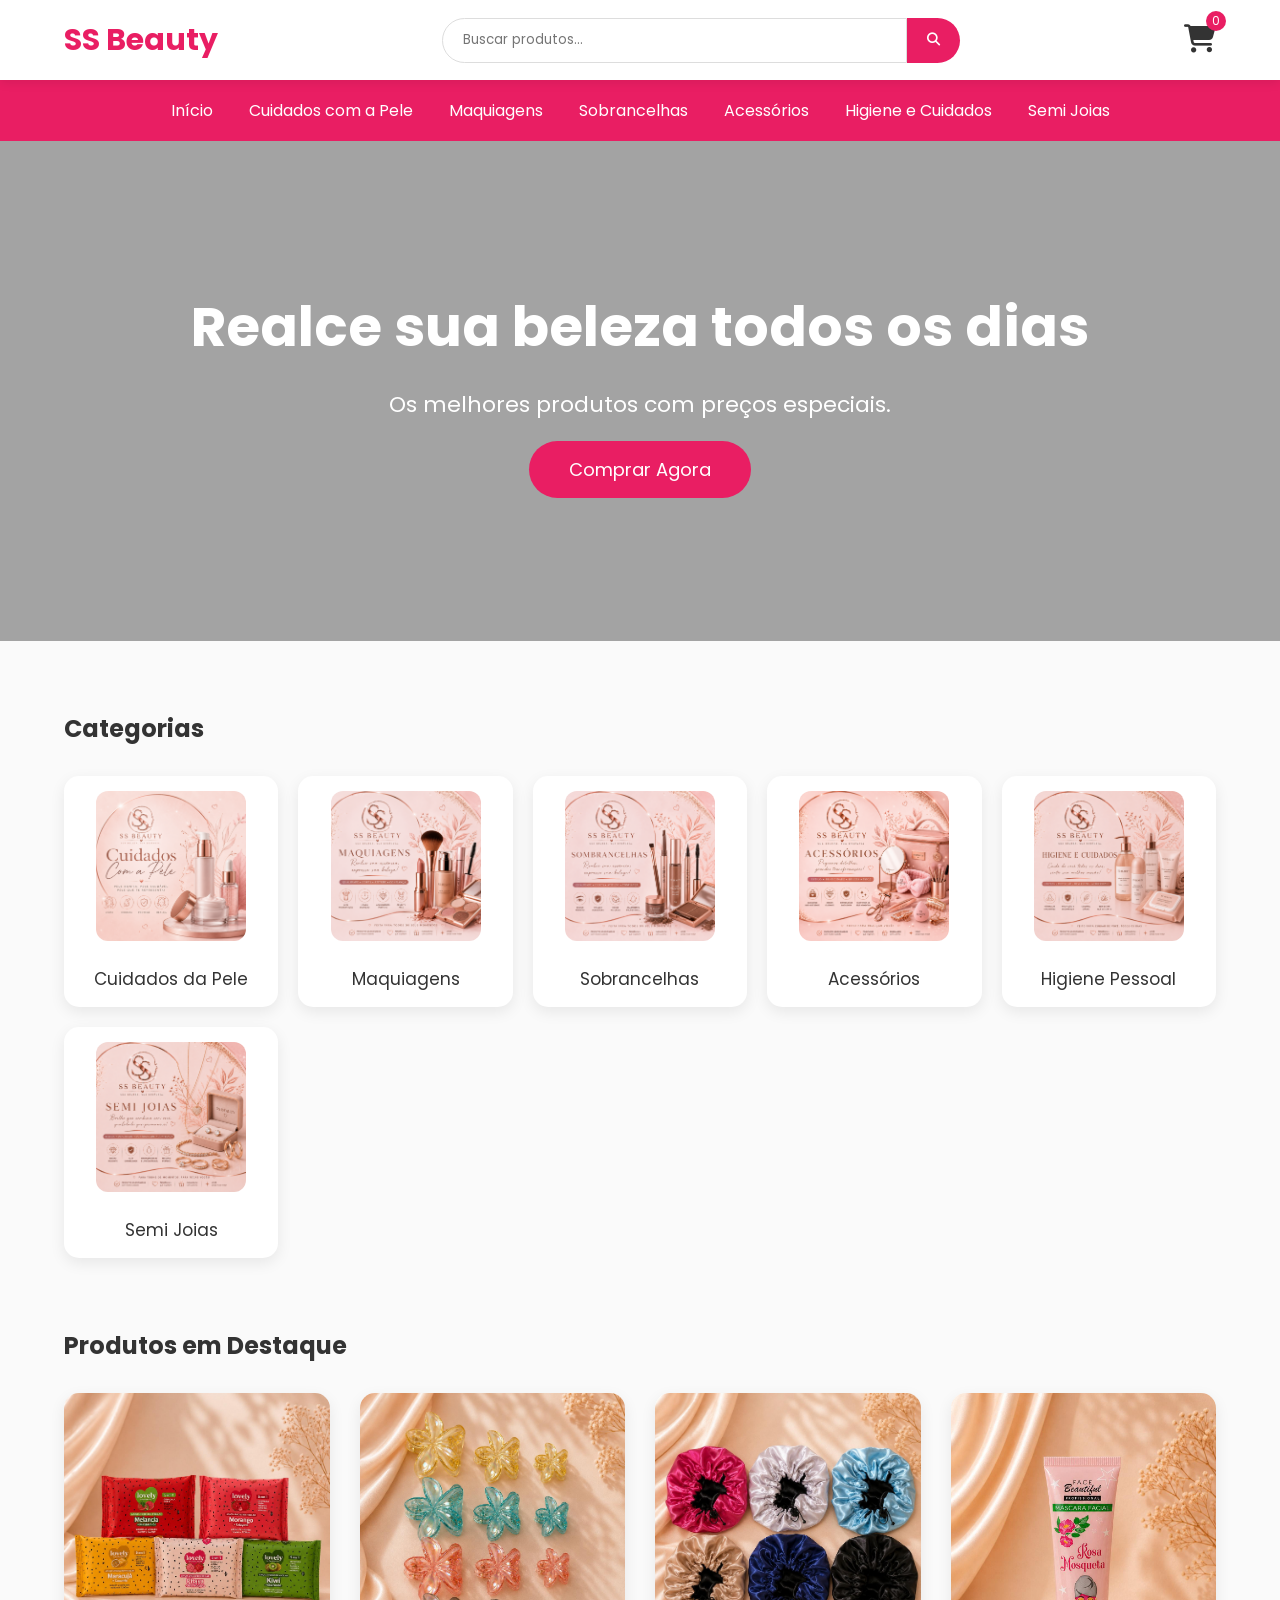
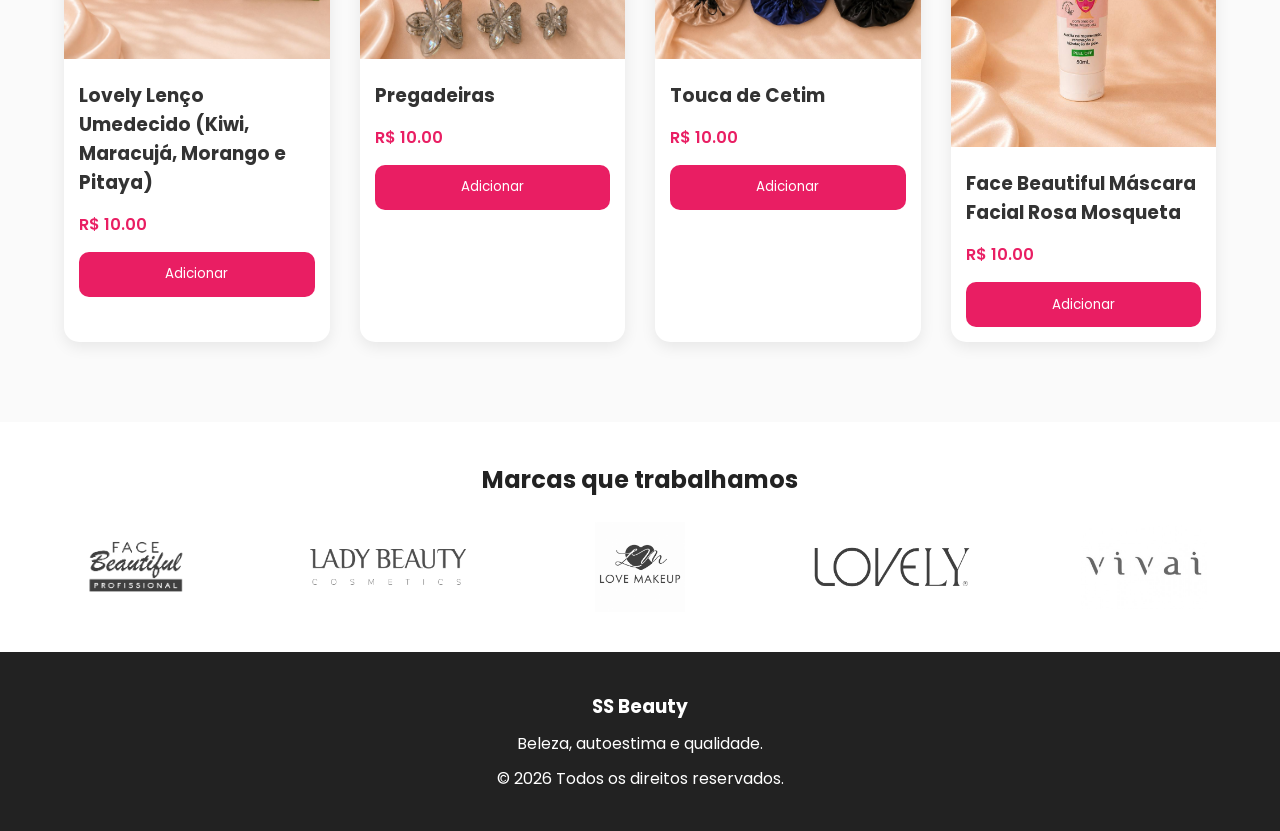
<file: index.html>
<!DOCTYPE html>
<html lang="pt-BR">

<head>

    <meta charset="UTF-8">
    <meta name="viewport" content="width=device-width, initial-scale=1.0">

    <title>SS Beauty</title>

    <!-- Google Fonts -->
    <link rel="preconnect" href="https://fonts.googleapis.com">
    <link href="https://fonts.googleapis.com/css2?family=Poppins:wght@300;400;500;600;700&display=swap" rel="stylesheet">

    <!-- Font Awesome -->
    <link rel="stylesheet"
        href="https://cdnjs.cloudflare.com/ajax/libs/font-awesome/6.7.2/css/all.min.css">

    <link rel="stylesheet" href="css/style.css">

</head>

<body>

    <!-- Header -->

    <header>

        <div class="container">

            <div class="logo">
                SS Beauty
            </div>

            <div class="search">

                <input type="text" id="searchHome" placeholder="Buscar produtos...">

                <button>
                    <i class="fa-solid fa-magnifying-glass"></i>
                </button>

            </div>

            <div class="icons">

                <div class="cart" onclick="toggleCart()">
    <i class="fa-solid fa-cart-shopping"></i>
    <span id="cartCount">0</span>
</div>

            </div>

        </div>

    </header>

    <!-- Menu -->

    <nav>
    <ul>

        <li><a href="index.html">Início</a></li>

        <li><a href="produtos.html?categoria=pele">Cuidados com a Pele</a></li>

        <li><a href="produtos.html?categoria=maquiagens">Maquiagens</a></li>

        <li><a href="produtos.html?categoria=sobrancelhas">Sobrancelhas</a></li>

        <li><a href="produtos.html?categoria=acessorios">Acessórios</a></li>

        <li><a href="produtos.html?categoria=higiene">Higiene e Cuidados</a></li>

        <li><a href="produtos.html?categoria=semijoias">Semi Joias</a></li>

    </ul>
</nav>

    <!-- Banner -->

    <section class="banner">

        <div class="banner-content">

            <h1>Realce sua beleza todos os dias</h1>

            <p>Os melhores produtos com preços especiais.</p>

            <a href="#homeProducts">
    <button>Comprar Agora</button>
</a>

        </div>

    </section>

    <!-- Categorias -->

    <section class="categories">

        <h2>Categorias</h2>

        <div class="cards">

           <a href="produtos.html?categoria=pele" class="card">
    <img src="img/pele.png" alt="Cuidados com a Pele">
    <span>Cuidados da Pele</span>
</a>

<a href="produtos.html?categoria=maquiagens" class="card">
    <img src="img/maquiagem.png" alt="Maquiagens">
    <span>Maquiagens</span>
</a>

<a href="produtos.html?categoria=sobrancelhas" class="card">
    <img src="img/sombracelha.png" alt="Sobrancelhas">
    <span>Sobrancelhas</span>
</a>

<a href="produtos.html?categoria=acessorios" class="card">
    <img src="img/acessorios.png" alt="Acessórios">
    <span>Acessórios</span>
</a>

<a href="produtos.html?categoria=higiene" class="card">
    <img src="img/higiene.png" alt="Higiene">
    <span>Higiene Pessoal</span>
</a>

<a href="produtos.html?categoria=semijoias" class="card">
    <img src="img/semijoias.png" alt="Semi Joias">
    <span>Semi Joias</span>
</a>

        </div>

    </section>

    <!-- Produtos -->

    <section class="products">

    <h2>Produtos em Destaque</h2>

    <div id="homeProducts" class="product-grid"></div>

</section>

<section class="brands">

    <h2>Marcas que trabalhamos</h2>

    <div class="brands-grid">

        <img src="img/marcas/Face Beauty.png" alt="Marca 1">
        <img src="img/marcas/Lady Beauty logo.png" alt="Marca 2">
        <img src="img/marcas/Love Logo.png" alt="Marca 3">
        <img src="img/marcas/lovely logo.png" alt="Marca 4">
        <img src="img/marcas/VIVAI.jpg" alt="Marca 5">

    </div>

</section>

    <!-- Rodapé -->

    <footer>

        <h3>SS Beauty</h3>

        <p>Beleza, autoestima e qualidade.</p>

        <p>© 2026 Todos os direitos reservados.</p>

    </footer>

    <!-- CARRINHO LATERAL -->
<div id="cartSidebar" class="cart-sidebar">

    <div class="cart-header">
        <h2>Seu Carrinho</h2>
        <span onclick="toggleCart()" class="close">✖</span>
    </div>

    <div id="cartItems" class="cart-items">
        <!-- itens via JS -->
    </div>

    <div class="cart-footer">

        <div class="cart-total">
            Total: R$ <span id="cartTotal">0,00</span>
        </div>

        <button class="btn-finalizar" onclick="abrirCheckout()">
    Finalizar Pedido
</button>

    </div>

</div>

<!-- BACKDROP -->
<div id="backdrop" class="backdrop" onclick="toggleCart()"></div>

<!-- CHECKOUT MODAL -->
<div id="checkoutModal" class="checkout-modal">

    <div class="checkout-box">

        <h2>Finalizar Pedido</h2>

        <input type="text" id="nome" placeholder="Seu nome">
        <input type="text" id="telefone" placeholder="Telefone">

        <input type="text" id="endereco" placeholder="Endereço completo">
        <input type="text" id="bairro" placeholder="Bairro">
        <input type="text" id="cidade" placeholder="Cidade">

        <select id="pagamento">
            <option value="PIX">PIX</option>
            <option value="Dinheiro">Dinheiro</option>
            <option value="Cartão">Cartão</option>
        </select>

        <textarea id="obs" placeholder="Observações"></textarea>

        <button class="btn-finalizar" onclick="finalizarPedido()">
    Finalizar Pedido
</button>

        <button onclick="fecharCheckout()" class="cancel">Cancelar</button>

    </div>

</div>

<script src="js/data.js"></script>
<script src="js/cart.js"></script>
<script src="js/home.js"></script>
<script src="js/produtos.js"></script>
<script src="js/script.js"></script>

</body>

</html>
</file>
<file: css/style.css>
*{
    margin:0;
    padding:0;
    box-sizing:border-box;
    font-family:'Poppins',sans-serif;
}

body{
    background:#fafafa;
    color:#333;
}

.container{
    width:90%;
    max-width:1300px;
    margin:auto;
}

/* HEADER */

header{
    background:#fff;
    box-shadow:0 3px 10px rgba(0,0,0,.08);
    position:sticky;
    top:0;
    z-index:100;
}

header .container{
    height:80px;
    display:flex;
    align-items:center;
    justify-content:space-between;
}

.logo{
    font-size:30px;
    font-weight:700;
    color:#E91E63;
}

.search{
    width:45%;
    display:flex;
}

.search input{
    width:100%;
    height:45px;
    border:1px solid #ddd;
    border-radius:30px 0 0 30px;
    padding:0 20px;
    outline:none;
}

.search button{
    width:60px;
    border:none;
    background:#E91E63;
    color:white;
    border-radius:0 30px 30px 0;
    cursor:pointer;
}

.cart{
    position:relative;
    font-size:28px;
    cursor:pointer;
}

.cart span{
    position:absolute;
    top:-8px;
    right:-10px;
    background:#E91E63;
    color:#fff;
    width:20px;
    height:20px;
    border-radius:50%;
    display:flex;
    justify-content:center;
    align-items:center;
    font-size:12px;
}

/* MENU */

nav{
    background:#E91E63;
}

nav ul{
    display:flex;
    justify-content:center;
    list-style:none;
    flex-wrap:wrap;
}

nav li{
    padding:18px;
}

nav a{
    color:white;
    text-decoration:none;
    transition:.3s;
}

nav a:hover{
    color:#ffd6e4;
}

/* BANNER */

.banner{
    height:500px;
    background:linear-gradient(rgba(0,0,0,.35),rgba(0,0,0,.35)),
    url("https://images.unsplash.com/photo-1522335789203-aabd1fc54bc9?auto=format&fit=crop&w=1600&q=80");
    background-size:cover;
    background-position:center;
    display:flex;
    align-items:center;
    justify-content:center;
}

.banner-content{
    text-align:center;
    color:white;
}

.banner h1{
    font-size:55px;
}

.banner p{
    margin:20px 0;
    font-size:22px;
}

.banner button{
    padding:15px 40px;
    border:none;
    border-radius:30px;
    background:#E91E63;
    color:white;
    cursor:pointer;
    font-size:18px;
    transition:.3s;
}

.banner button:hover{
    background:#c2185b;
}

/* CATEGORIAS */

.categories{
    width:90%;
    max-width:1300px;
    margin:70px auto;
}

.categories h2{
    margin-bottom:30px;
}

.cards{
    display:grid;
    grid-template-columns:repeat(auto-fit,minmax(180px,1fr));
    gap:20px;
}

.card{
    background:white;
    border-radius:15px;
    padding:30px;
    text-align:center;
    box-shadow:0 5px 15px rgba(0,0,0,.08);
    transition:.3s;
    cursor:pointer;
    font-size:45px;
}

.card:hover{
    transform:translateY(-8px);
}

.card span{
    display:block;
    margin-top:15px;
    font-size:17px;
}

/* PRODUTOS */

.products{
    width:90%;
    max-width:1300px;
    margin:auto;
    padding-bottom:80px;
}

.products h2{
    margin-bottom:30px;
}

.product-grid{
    display:grid;
    grid-template-columns:repeat(auto-fit,minmax(250px,1fr));
    gap:30px;
}

.product{
    background:white;
    border-radius:15px;
    overflow:hidden;
    box-shadow:0 5px 15px rgba(0,0,0,.08);
    transition:.3s;
}

.product:hover{
    transform:translateY(-6px);
}

.product img{
    width:100%;
}

.product h3{
    padding:15px;
}

.product p{
    padding:0 15px;
    color:#E91E63;
    font-weight:600;
}

.product button{
    width:calc(100% - 30px);
    margin:15px;
    height:45px;
    border:none;
    border-radius:10px;
    background:#E91E63;
    color:white;
    cursor:pointer;
}

/* FOOTER */

footer{
    background:#222;
    color:white;
    text-align:center;
    padding:40px;
}

footer p{
    margin-top:10px;
}

.card{
    text-decoration:none;
    color:inherit;
}

/* BACKDROP */
.backdrop{
    position:fixed;
    top:0;
    left:0;
    width:100%;
    height:100%;
    background:rgba(0,0,0,0.5);
    display:none;
    z-index:999;
}

/* SIDEBAR */
.cart-sidebar{
    position:fixed;
    top:0;
    right:-400px;
    width:360px;
    height:100%;
    background:#fff;
    z-index:1000;
    box-shadow:-5px 0 15px rgba(0,0,0,0.2);
    transition:0.3s;
    display:flex;
    flex-direction:column;
}

.cart-sidebar.active{
    right:0;
}

.backdrop.active{
    display:block;
}

/* HEADER */
.cart-header{
    padding:20px;
    background:#E91E63;
    color:white;
    display:flex;
    justify-content:space-between;
    align-items:center;
}

.cart-header .close{
    cursor:pointer;
    font-size:18px;
}

/* ITEMS */
.cart-items{
    flex:1;
    overflow:auto;
    padding:15px;
}

.cart-item{
    display:flex;
    justify-content:space-between;
    align-items:center;
    margin-bottom:15px;
    border-bottom:1px solid #eee;
    padding-bottom:10px;
}

.cart-item h4{
    font-size:14px;
}

.qty-controls{
    display:flex;
    align-items:center;
    gap:8px;
}

.qty-controls button{
    width:25px;
    height:25px;
    border:none;
    background:#E91E63;
    color:white;
    cursor:pointer;
    border-radius:5px;
}

/* FOOTER */
.cart-footer{
    padding:15px;
    border-top:1px solid #eee;
}

.cart-total{
    font-size:18px;
    font-weight:bold;
    margin-bottom:10px;
}

.btn-abrirCheckout{
    width:100%;
    padding:12px;
    background:#25D366;
    color:white;
    border:none;
    border-radius:8px;
    cursor:pointer;
    font-size:16px;
}

.checkout-modal{
    position:fixed;
    top:0;
    left:0;
    width:100%;
    height:100%;
    background:rgba(0,0,0,0.6);
    display:none;
    justify-content:center;
    align-items:center;
    z-index:2000;
}

.checkout-modal.active{
    display:flex;
}

.checkout-box{
    background:#fff;
    width:90%;
    max-width:400px;
    padding:20px;
    border-radius:15px;
    display:flex;
    flex-direction:column;
    gap:10px;
}

.checkout-box input,
.checkout-box select,
.checkout-box textarea{
    padding:10px;
    border:1px solid #ddd;
    border-radius:8px;
}

.checkout-box button{
    padding:12px;
    border:none;
    background:#25D366;
    color:white;
    border-radius:8px;
    cursor:pointer;
}

.checkout-box .cancel{
    background:#ccc;
}

.btn-finalizar{
    width:100%;
    padding:14px;
    border:none;
    border-radius:10px;
    background:linear-gradient(135deg, #25D366, #1ebe5d);
    color:white;
    font-size:16px;
    font-weight:600;
    cursor:pointer;
    transition:0.3s;
    margin-top:10px;
}

.btn-finalizar:hover{
    transform:translateY(-2px);
    box-shadow:0 8px 20px rgba(37,211,102,0.3);
}

.card{
    display:flex;
    flex-direction:column;
    align-items:center;
    justify-content:center;
    gap:10px;
    text-decoration:none;
    padding:15px;
}

.card img{
    width:150px;
    height:150px;
    object-fit:cover;
    border-radius:12px;
}

.brands {
    padding: 40px 20px;
    text-align: center;
    background: #fff;
}

.brands h2 {
    font-size: 24px;
    margin-bottom: 25px;
    color: #222;
}

.brands-grid {
    display: grid;
    grid-template-columns: repeat(auto-fit, minmax(120px, 1fr));
    gap: 20px;
    align-items: center;
    justify-items: center;
}

.brands-grid img {
    width: 160px;
    height: 90px;
    object-fit: contain;
    filter: grayscale(100%);
    opacity: 0.75;
    transition: 0.3s ease;
}

.brands-grid img:hover {
    filter: grayscale(0%);
    opacity: 1;
    transform: scale(1.05);
}

.product-card p.preco {
    color: #ff4da6;
    font-weight: bold;
}

.product-card p.descricao {
    color: #666;
}
</file>
